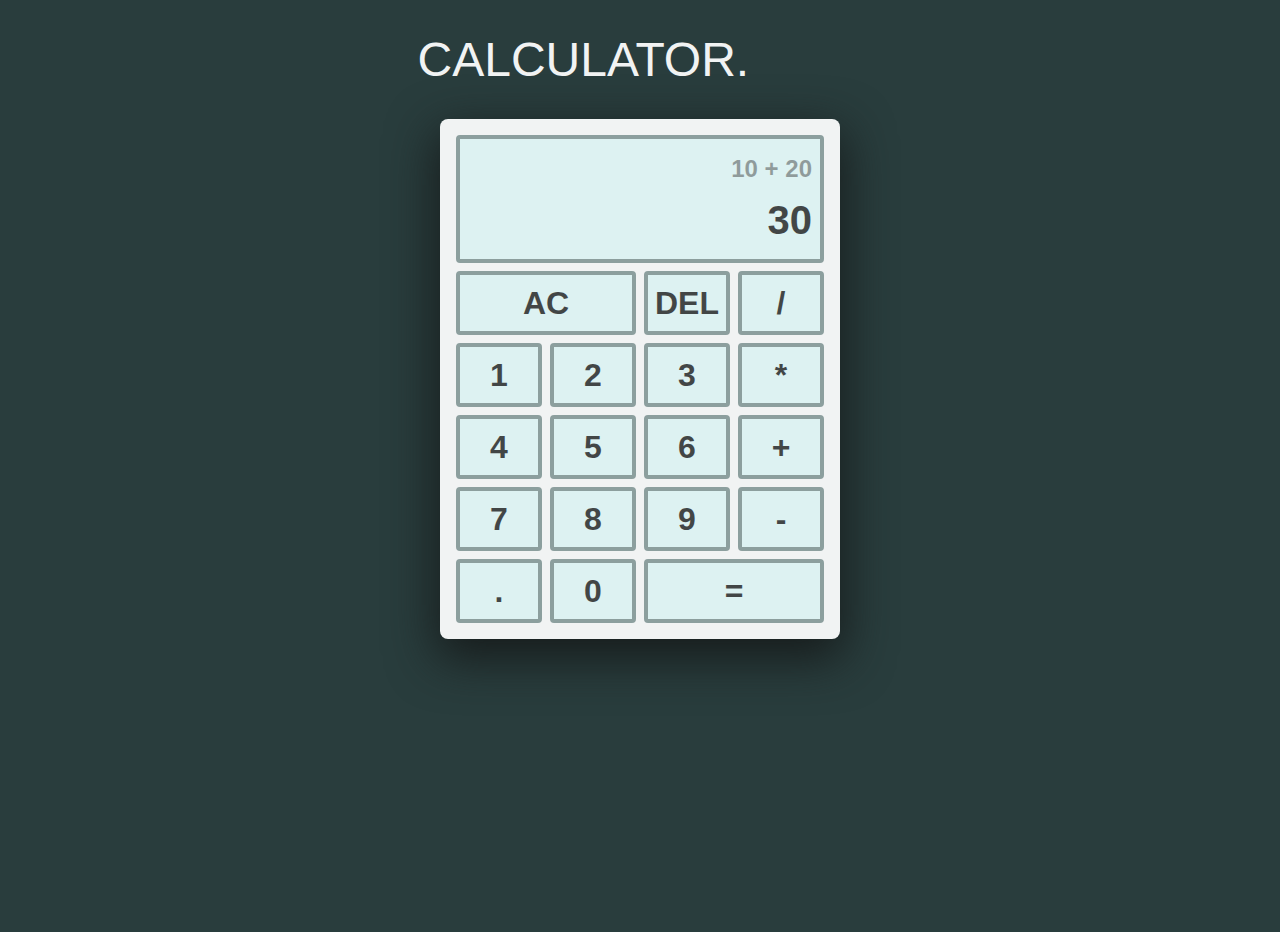
<file: foundations_calculator/index.html>
<!DOCTYPE html>
<html>
<head>
  <meta charset="utf-8">
  <link rel="stylesheet" href="styles.css">
  <script src="main.js" defer></script>
  <meta name="viewport" content="width=device-width, initial-scale=1">
  <title>Calculator</title>
</head>
<body>
  <div class="wrapper">
    <h1 class="heading">CALCULATOR.</h1>
    <div class="calc-grid">
      <div class="output">
        <div class="output__previous  js-previous">10 + 20</div>
        <div class="output__current  js-current">30</div>
      </div>
      <button class="calc__btn  js-all-clear  u-span-2">AC</button>
      <button class="calc__btn  js-delete">DEL</button>
      <button class="calc__btn  js-operate">/</button>
      <button class="calc__btn  js-num">1</button>
      <button class="calc__btn  js-num">2</button>
      <button class="calc__btn  js-num">3</button>
      <button class="calc__btn  js-operate">*</button>
      <button class="calc__btn  js-num">4</button>
      <button class="calc__btn  js-num">5</button>
      <button class="calc__btn  js-num">6</button>
      <button class="calc__btn  js-operate">+</button>
      <button class="calc__btn  js-num">7</button>
      <button class="calc__btn  js-num">8</button>
      <button class="calc__btn  js-num">9</button>
      <button class="calc__btn  js-operate">-</button>
      <button class="calc__btn  js-num">.</button>
      <button class="calc__btn  js-num">0</button>
      <button class="calc__btn  js-equals  u-span-2">=</button>

    </div>
  </div>
  
</body>
</html>
</file>
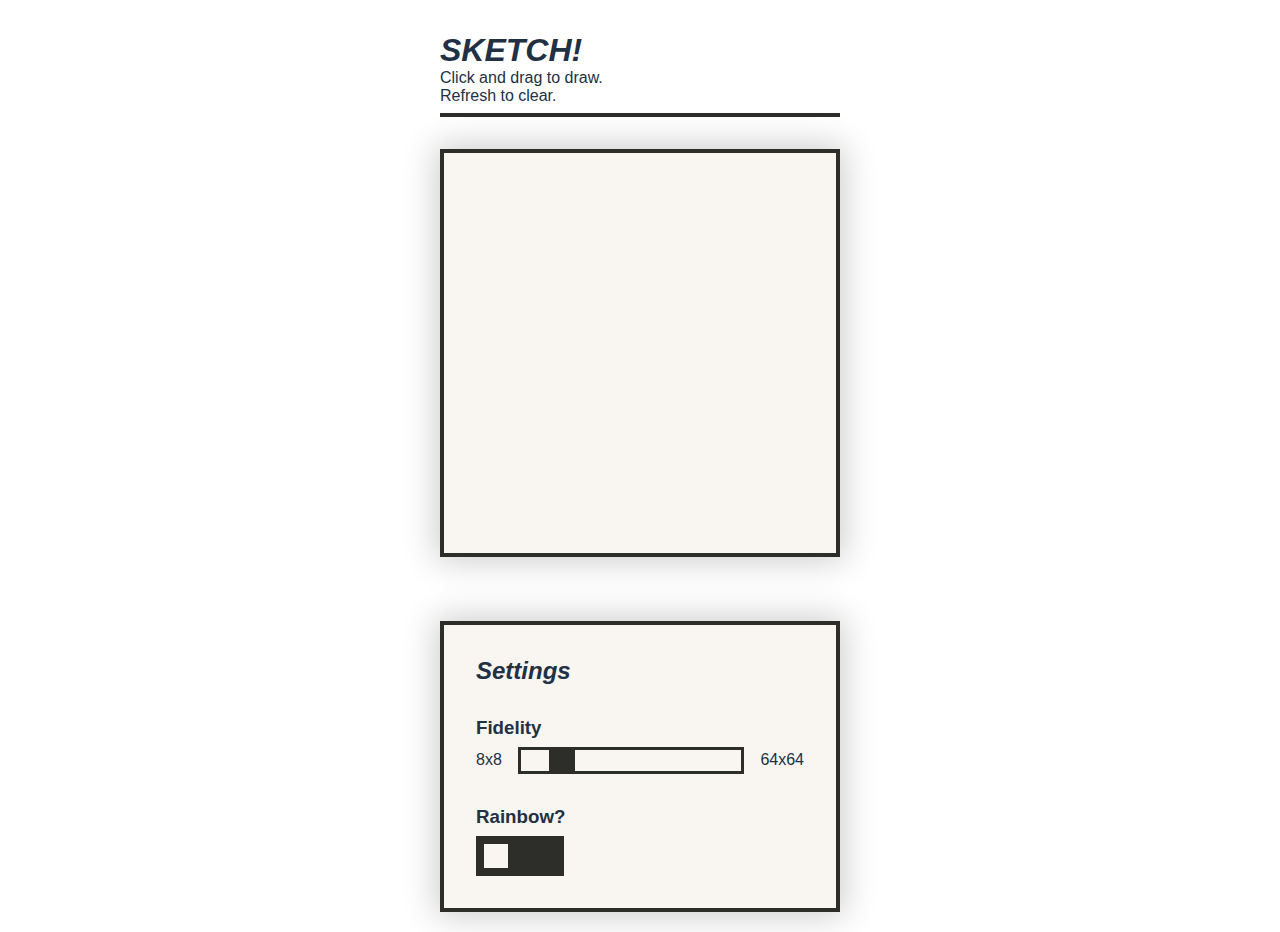
<file: foundations_sketch/index.html>
<!DOCTYPE html>
<html>
<head>
  <meta charset="utf-8">
  <meta name="viewport" content="width=device-width, initial-scale=1">
  <link rel="stylesheet" href="styles.css">
  <script src="main.js" defer></script>
  <title>Sketch!</title>
</head>
<body>
  <main class="panel">

    <!-- Introduction -->
    <header class="header">
      <h1 class="title">SKETCH!</h1>
      <p>Click and drag to draw.<br>Refresh to clear.</p>
      <hr>
    </header>

    <!-- Grid system -->
    <div class="container sketch-container" draggable="false">
      <div class="sketch-grid js-sketch" draggable="false"></div>
    </div>

    <!-- Settings -->
    <div class="container settings">
      <h2 class="title">Settings</h2>
      <div class="settings__item">
        <h3>Fidelity</h3>
        <div class="fidelity">
          <p>8x8</p>
          <input class="fidelity__slider js-fidelity" type="range"
          min="8" max="64" value="16" id="test">
          <p>64x64</p>
        </div>
      </div>
      <div class="settings__item">
        <h3>Rainbow?</h3>
        <label class="switch">
          <input class="switch__input js-rainbow" type="checkbox">
          <span class="switch__slider"></span>
        </label>
      </div>
    </div>
  </main>
</body>
</html>
</file>
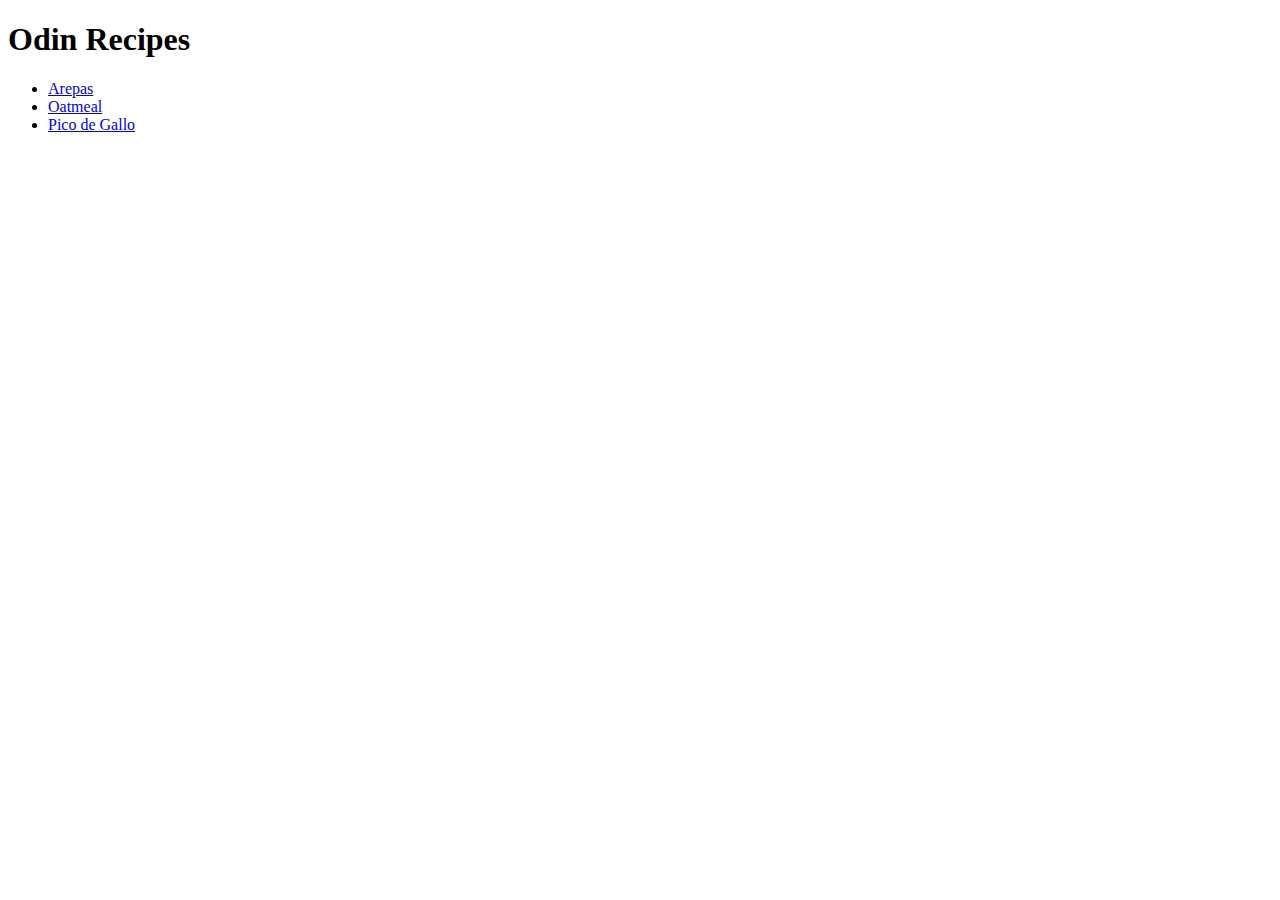
<file: odin-recipes/index.html>
<!DOCTYPE html>
<html>
<head>
	<meta charset="utf-8">
	<title>Delicious recipes!</title>
</head>
<body>
	<h1>Odin Recipes</h1>
	<ul>
		<li><a href="recipes/arepas.html">Arepas</a></li>
		<li><a href="recipes/oatmeal.html">Oatmeal</a></li>
		<li><a href="recipes/pico-de-gallo.html">Pico de Gallo</a></li>
	</ul>
</body>
</html>
</file>
<file: foundations_calculator/styles.css>
:root {
  --clr-p:       hsl(180, 49%, 50%);
  --clr-p-dark:  hsl(180, 19%, 20%);
  --clr-p-light: hsl(180, 49%, 90%);

  --clr-n-900:  hsl(177, 9%, 10%);
  --clr-n-500:  hsl(177, 9%, 50%);
  --clr-n-100: hsl(177, 9%, 95%);

  --ff-p: montserrat, sans-serif;

  --fs-b: 1rem;
  --fs-s: 1.5rem;
  --fs-m: 2rem;
  --fs-l: 2.5rem;
  --fs-xl: 3rem;

}

* {
  margin: 0;
  padding: 0;
  box-sizing: border-box;
  font-family: var(--ff-p);
  font-weight: bold;
}


html, body {
  height: 100%;
}

body {
  background: var(--clr-p-dark);
  color: var(--clr-n-100);
  font-size: var(--fs-b);
}

.wrapper {
  width: 50ch;
  margin: 2em auto 0;
}

.heading {
  font-size: var(--fs-xl);
  font-weight: 300;
}

.calc-grid {
  padding: 1em;
  max-width: 400px;
  background: var(--clr-n-100);
  display: grid;
  justify-content: center;
  align-content: center;
  grid-template-columns: repeat(4, 1fr);
  grid-template-rows: minmax(8em, auto) repeat(5, 1fr);
  gap: .5em;
  border-radius: .5em;
  margin: 2em auto 0;
  box-shadow: 0 1em 3em .25em var(--clr-n-900);
}

.output, .calc__btn {
  font-size: var(--fs-m);
  opacity: 80%;
  background: var(--clr-p-light);
  color: var(--clr-n-900);
  border: .125em solid var(--clr-n-500);
  border-radius: .125em;
}

.output {
  grid-column: 1 / -1;
  padding: .25em;
  display: flex;
  justify-content: space-around;
  flex-direction: column;
  align-items: flex-end;
  word-break: break-all;
}

.output__previous {
  font-size: var(--fs-s);
  opacity: 50%;
}
.output__current {
  font-size: var(--fs-l);
}

.calc__btn {
  cursor: pointer;
  outline: none;
  height: 2em;
}
  .calc__btn:hover {
    background: var(--clr-n-500);
    opacity: 100%;
  }

.u-span-2 {
  grid-column: span 2;
}
</file>
<file: foundations_sketch/styles.css>
:root {
  --clr-p-light: hsl(199, 61%, 76%);
  --clr-p-dark:  hsl(215, 33%, 20%);

  --clr-n-black: hsl(60,  3%, 17%);
  --clr-n-white: hsl(30, 40%, 96%);

  --clr-a: hsl(17, 71%, 52%);
}

* {
  margin: 0;
  padding: 0;
  box-sizing: border-box;
}

html, body {
  height: 100%;
}

body {
  font-family: 'Source Code Pro',sans-serif;
  color: var(--clr-p-dark);
}

header {
  margin-top: 2em;
}

hr {
  background: var(--clr-n-black);
  height: .25em;
  border: none;
  margin-top: .5em;
}

.panel {
  margin: auto;
  max-width: 400px;
}

.title {
  font-style: italic;
}

.container {
  background: var(--clr-n-white);
  border: .25em solid var(--clr-n-black);
  box-shadow: 0 0 2em .25em hsl(0, 0%, 0%, 20%);
}
.sketch-container {
  margin-top: 2em;
}

.sketch-grid {
  width: 100%;
  height: 400px;
  display: grid;
  box-sizing: content-box;
  cursor: pointer;
}

.sketch-grid__cell {
  box-sizing: border-box;
}


.settings {
  padding: 2em;
  margin-top: 4em;
}

.settings__item {
  margin-top: 2em;
}


.fidelity {
  margin-top: .5em;
  display: flex;
  gap: 1em;
  align-items: center;
}

/* Hides the slider so that custom slider can be made */
.fidelity__slider {
  -webkit-appearance: none; 
  flex: auto;
  background: var(--clr-n-white);
  border: .25em solid var(--clr-n-black);
  height: 2em;
}

.fidelity__slider::-moz-range-thumb {
  border: none;
  border-radius: 0;
  height: 2em;
  width: 2em;
  background: var(--clr-n-black);
  cursor: pointer;
}

.fidelity__slider::-webkit-slider-thumb {
  -webkit-appearance: none;
  border: none;
  border-radius: 0;
  height: 2em;
  width: 2em;
  background: var(--clr-n-black);
  cursor: pointer;
}


/* Rainbow mode switch */

.switch {
  margin-top: .5em;
  position: relative;
  display: inline-block;
  width: 5em;
  height: 2em;
  border: .25em solid var(--clr-n-black);
  box-sizing: content-box;
}

.switch__input {
  opacity: 0;
  height: 0;
  width: 0;
}

.switch__slider {
  position: absolute;
  cursor: pointer;
  top: 0;
  left: 0;
  right: 0;
  bottom: 0;
  background: var(--clr-n-black);
}

.switch__slider::before {
  position: absolute;
  content: "";
  height: 1.5em;
  width: 1.5em;
  left: .25em;
  bottom: .25em;
  background-color: var(--clr-n-white);
  transition: .1s;
}

.switch__input:checked + .switch__slider {
  background: linear-gradient(to right, hsl(0, 80%, 75%),
    hsl( 32, 80%, 75%), hsl( 64, 80%, 75%),
    hsl( 96, 80%, 75%), hsl(128, 80%, 75%),
    hsl(160, 80%, 75%), hsl(192, 80%, 75%),
    hsl(224, 80%, 75%), hsl(256, 80%, 75%))
}

.switch__input:checked + .switch__slider:before {
  transform: translateX(3em);
  background-color: var(--clr-n-black)
}
</file>
